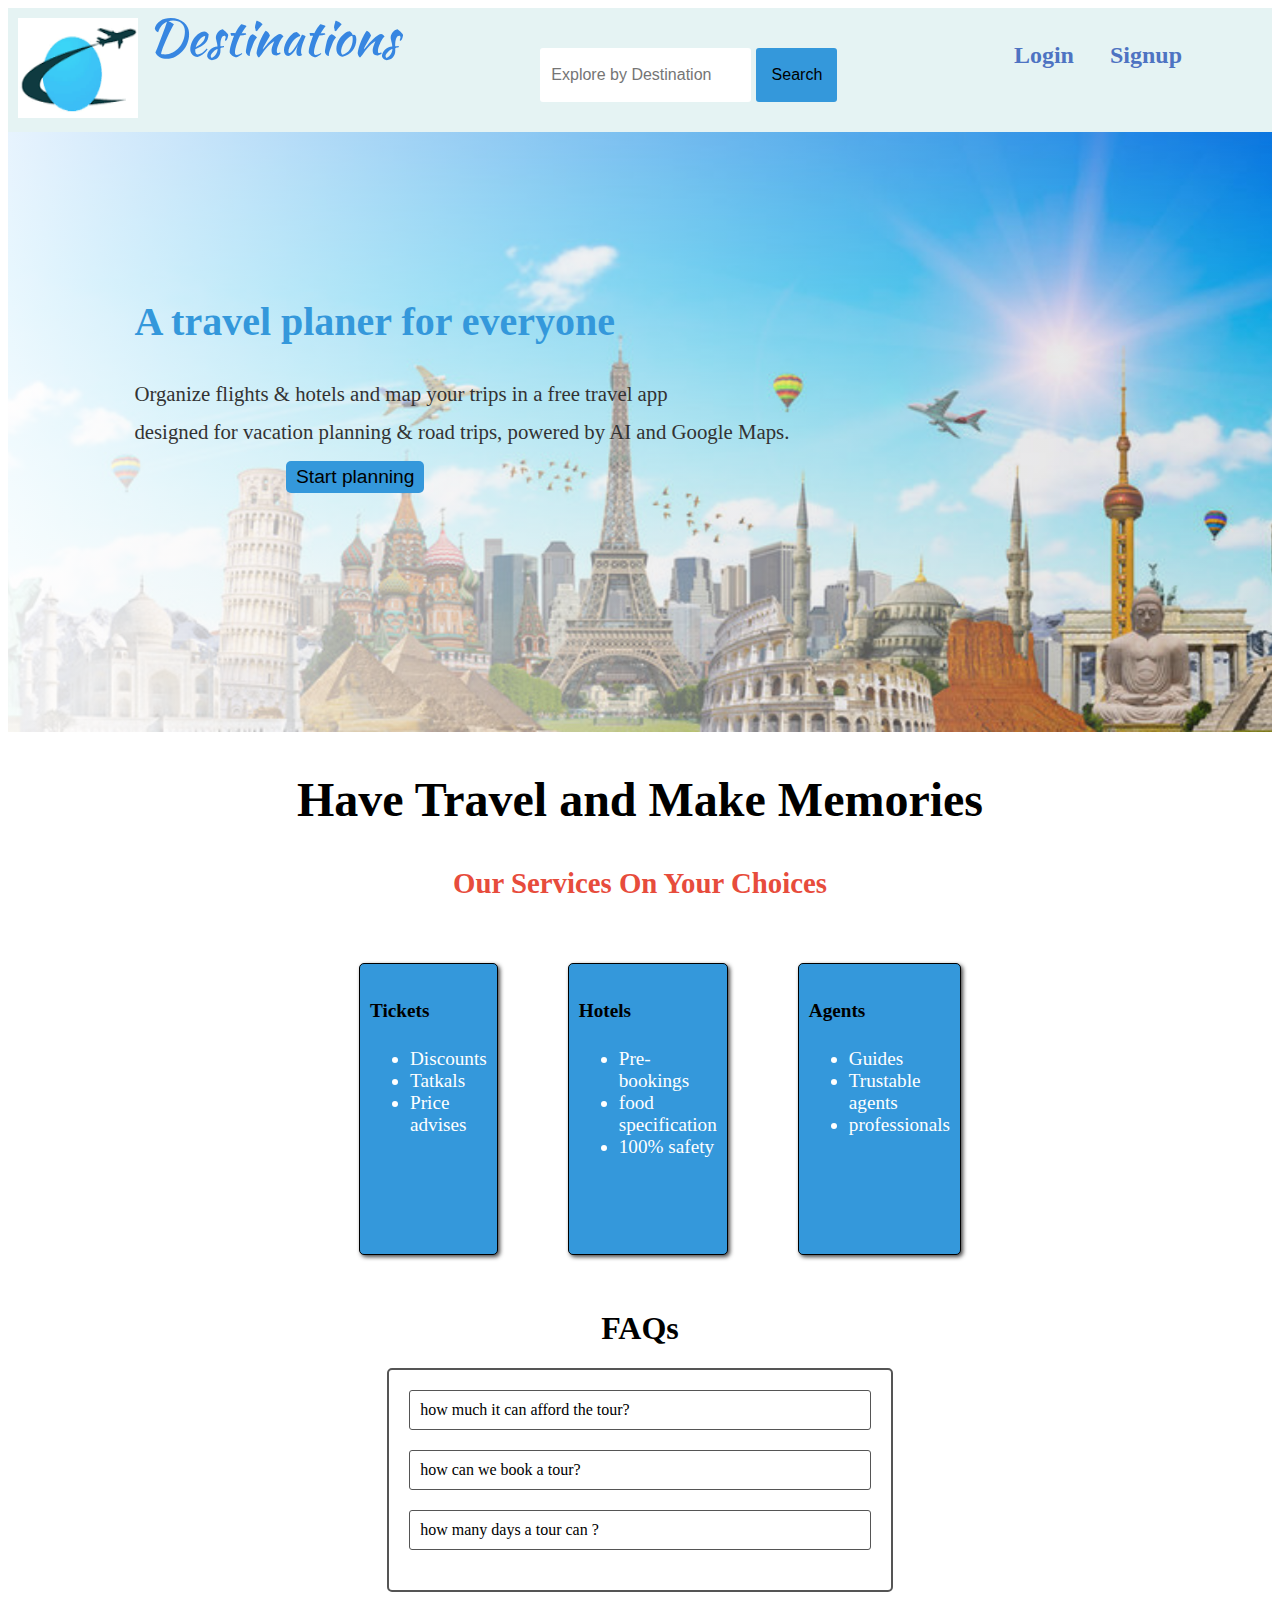
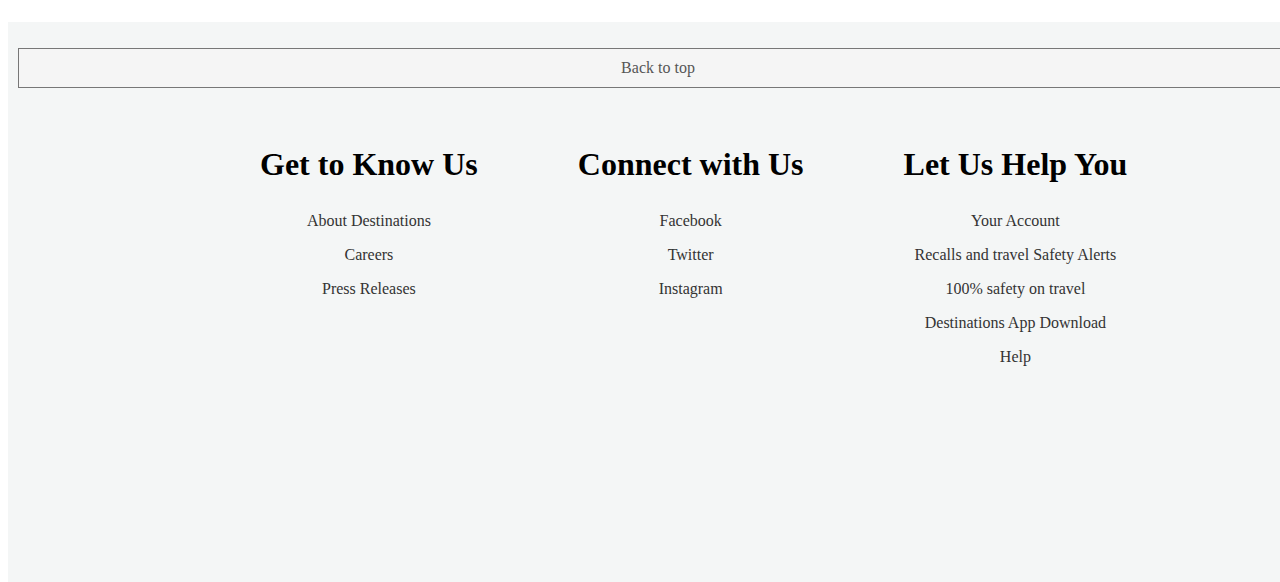
<file: index.html>
<!DOCTYPE html>
<html lang="en">

<head>
    <meta charset="UTF-8">
    <meta name="viewport" content="width=device-width, initial-scale=1.0">
    <title>Destination's</title>
    <link rel="icon" href="mainpagelogo.jpeg">
    <link rel="stylesheet" href="index.css">
</head>

<body>
    <nav style="background-color: rgb(229, 243, 243);">
        <div class="a">
            <div class="a1">
                <img src="mainpagelogo.png" width="120px" height="100px">&nbsp;&nbsp;&nbsp;&nbsp;
                <svg width="250" height="43" viewBox="0 0 250 43" fill="none" xmlns="http://www.w3.org/2000/svg">
                    <path
                        d="M1.4 34.4C1.9 33.3 2.5 31.8833 3.2 30.15C3.9 28.4167 4.63333 26.55 5.4 24.55C6.16667 22.5167 6.95 20.45 7.75 18.35C8.55 16.2167 9.3 14.2 10 12.3C10.7 10.4 11.3 8.7 11.8 7.2C12.3333 5.7 12.7167 4.55 12.95 3.75C10.85 4.61666 9.05 5.93333 7.55 7.7C6.05 9.46666 4.91667 11.6833 4.15 14.35C3.38333 14.0833 2.68333 13.6167 2.05 12.95C1.41667 12.25 1 11.3833 0.8 10.35C1.13333 8.81666 1.75 7.41666 2.65 6.15C3.58333 4.88333 4.75 3.8 6.15 2.9C7.55 2 9.16667 1.31666 11 0.849998C12.8333 0.349998 14.8 0.0999982 16.9 0.0999982C19.5667 0.0999982 22.0167 0.499998 24.25 1.3C26.4833 2.06666 28.4 3.15 30 4.55C31.6 5.95 32.85 7.63333 33.75 9.6C34.65 11.5667 35.1 13.75 35.1 16.15C35.1 19.4167 34.5 22.5333 33.3 25.5C32.1 28.4667 30.4667 31.0833 28.4 33.35C26.3667 35.6167 24 37.4167 21.3 38.75C18.6 40.1167 15.7667 40.8 12.8 40.8C10.0667 40.8 7.71667 40.25 5.75 39.15C3.81667 38.0833 2.36667 36.5 1.4 34.4ZM19.05 2.6C17.3833 2.6 15.8 2.83333 14.3 3.3C15.7667 3.83333 16.9833 4.4 17.95 5C18.9167 5.56667 19.5833 6.01667 19.95 6.35C19.6833 6.71666 19.2833 7.36666 18.75 8.3C18.25 9.23333 17.65 10.3667 16.95 11.7C16.2833 13.0333 15.5667 14.5 14.8 16.1C14.0333 17.6667 13.2833 19.2833 12.55 20.95C10.65 25.1833 9.26667 28.5167 8.4 30.95C7.56667 33.3833 7.15 35.0667 7.15 36C7.61667 36.1667 8.18333 36.2833 8.85 36.35C9.51667 36.4167 10.2333 36.45 11 36.45C13.7 36.45 16.25 35.8333 18.65 34.6C21.0833 33.3333 23.2 31.65 25 29.55C26.8333 27.45 28.2667 25.0167 29.3 22.25C30.3667 19.45 30.9 16.5167 30.9 13.45C30.9 10.0167 29.8333 7.35 27.7 5.45C25.5667 3.55 22.6833 2.6 19.05 2.6ZM54.666 16.3C54.5327 18.3667 54.166 20.15 53.566 21.65C52.966 23.1167 52.0993 24.4167 50.966 25.55C49.866 26.65 48.516 27.65 46.916 28.55C45.316 29.45 43.4493 30.3167 41.316 31.15C41.316 31.35 41.2993 31.5667 41.266 31.8C41.266 32 41.266 32.2167 41.266 32.45C41.266 32.8833 41.2993 33.3333 41.366 33.8C41.4327 34.2667 41.5493 34.7 41.716 35.1C41.8827 35.5 42.116 35.8333 42.416 36.1C42.716 36.3333 43.0993 36.45 43.566 36.45C44.466 36.45 45.3493 36.25 46.216 35.85C47.0827 35.45 47.8993 34.9667 48.666 34.4C49.466 33.8 50.1993 33.1667 50.866 32.5C51.566 31.8 52.1827 31.1667 52.716 30.6C53.0494 30.9 53.3327 31.1833 53.566 31.45C52.066 33.45 50.416 35.1167 48.616 36.45C46.8493 37.75 45.166 38.5833 43.566 38.95C41.266 38.6833 39.466 37.85 38.166 36.45C36.8993 35.0167 36.266 33.3 36.266 31.3C36.266 29.9333 36.4493 28.55 36.816 27.15C37.216 25.7167 37.7493 24.35 38.416 23.05C39.116 21.7167 39.916 20.4667 40.816 19.3C41.7493 18.1333 42.7327 17.1167 43.766 16.25C44.8327 15.3833 45.916 14.7 47.016 14.2C48.1494 13.7 49.266 13.45 50.366 13.45C51.8993 13.65 53.3327 14.6 54.666 16.3ZM51.216 17.95C50.316 18.0833 49.3827 18.45 48.416 19.05C47.4494 19.65 46.5327 20.45 45.666 21.45C44.8327 22.45 44.066 23.6167 43.366 24.95C42.666 26.2833 42.116 27.7167 41.716 29.25C44.3827 27.9167 46.5994 26.2833 48.366 24.35C50.1327 22.3833 51.0827 20.25 51.216 17.95ZM74.2309 17.1C74.1975 17.7333 74.0809 18.4 73.8809 19.1C73.7142 19.7667 73.4975 20.3833 73.2309 20.95C72.9642 21.4833 72.6809 21.9333 72.3809 22.3C72.0809 22.6667 71.7975 22.85 71.5309 22.85C71.1642 22.8167 70.9475 22.5667 70.8809 22.1C70.8809 22 70.9142 21.85 70.9809 21.65C71.0809 21.4167 71.1809 21.1667 71.2809 20.9C71.3809 20.6333 71.4642 20.3667 71.5309 20.1C71.6309 19.8333 71.6809 19.6 71.6809 19.4C71.6809 18.9333 71.5642 18.55 71.3309 18.25C71.1309 17.9167 70.8475 17.75 70.4809 17.75C69.1475 17.75 68.1309 18.5833 67.4309 20.25C66.7309 21.9167 66.3809 24.3667 66.3809 27.6C66.3809 27.9333 66.3975 28.1333 66.4309 28.2C67.1309 28.1667 67.7475 28.15 68.2809 28.15C68.8475 28.1167 69.3975 28.1 69.9309 28.1C69.9642 28.1667 69.9809 28.3 69.9809 28.5C69.9809 28.8 69.9142 29.0167 69.7809 29.15C69.0142 29.3167 68.3975 29.4667 67.9309 29.6C67.4975 29.7 67.1642 29.8 66.9309 29.9C66.6975 30 66.5475 30.1167 66.4809 30.25C66.4475 30.35 66.4309 30.5 66.4309 30.7C66.4309 30.9667 66.4309 31.2333 66.4309 31.5C66.4642 31.7667 66.4809 32.1 66.4809 32.5C66.4809 35.3 65.7142 37.55 64.1809 39.25C62.6809 40.95 60.5809 41.9333 57.8809 42.2C57.4142 42.1667 56.9309 42.0333 56.4309 41.8C55.9309 41.5667 55.4475 41.2667 54.9809 40.9C54.5475 40.5333 54.1642 40.1167 53.8309 39.65C53.4975 39.2167 53.2642 38.7667 53.1309 38.3C53.1309 37.0333 53.3975 35.8333 53.9309 34.7C54.4642 33.5333 55.1809 32.5167 56.0809 31.65C57.0142 30.75 58.0975 30.0333 59.3309 29.5C60.5975 28.9333 61.9642 28.6 63.4309 28.5C63.4309 27.6667 63.3475 26.85 63.1809 26.05C63.0142 25.25 62.8309 24.4833 62.6309 23.75C62.4642 22.9833 62.2975 22.25 62.1309 21.55C61.9642 20.8167 61.8809 20.1 61.8809 19.4C61.8809 18.5 62.0642 17.6167 62.4309 16.75C62.7975 15.85 63.2809 15.0333 63.8809 14.3C64.4809 13.5333 65.1809 12.8833 65.9809 12.35C66.7809 11.8167 67.6142 11.45 68.4809 11.25C68.8475 11.35 69.3309 11.65 69.9309 12.15C70.5642 12.6167 71.1809 13.15 71.7809 13.75C72.3809 14.35 72.9142 14.9667 73.3809 15.6C73.8475 16.2 74.1309 16.7 74.2309 17.1ZM57.7309 39.9C58.5309 39.5667 59.2809 39.0833 59.9809 38.45C60.7142 37.8167 61.3475 37.1 61.8809 36.3C62.4142 35.5 62.8309 34.65 63.1309 33.75C63.4642 32.85 63.6309 31.9667 63.6309 31.1C62.9642 31.2 62.2309 31.5167 61.4309 32.05C60.6309 32.55 59.8809 33.1667 59.1809 33.9C58.4809 34.6 57.8975 35.3333 57.4309 36.1C56.9642 36.8667 56.7309 37.5333 56.7309 38.1C56.7309 38.8333 57.0642 39.4333 57.7309 39.9ZM77.216 17.85C77.0493 17.65 76.8993 17.2333 76.766 16.6C76.6327 15.9333 76.566 15.3667 76.566 14.9C77.4327 14.9667 78.266 15.0333 79.066 15.1C79.866 15.1333 80.5993 15.1667 81.266 15.2C81.766 14.2 82.2993 13.2167 82.866 12.25C83.466 11.25 84.0327 10.35 84.566 9.55C85.1327 8.71667 85.6494 8.01667 86.116 7.45C86.616 6.88333 86.9993 6.51666 87.266 6.35C87.5993 6.35 88.016 6.41667 88.516 6.55C89.0494 6.65 89.5827 6.8 90.116 7C90.6493 7.16667 91.1327 7.35 91.566 7.55C91.9994 7.75 92.2994 7.95 92.466 8.15C91.466 9.41667 90.5993 10.6 89.866 11.7C89.166 12.7667 88.3993 14 87.566 15.4C88.2327 15.4 88.8993 15.3833 89.566 15.35C90.266 15.3167 90.966 15.2667 91.666 15.2C91.8327 15.3667 91.966 15.5833 92.066 15.85C92.166 16.0833 92.216 16.3333 92.216 16.6C90.5827 17.2 88.5993 17.5333 86.266 17.6C85.4327 19.2 84.6827 20.8 84.016 22.4C83.3827 23.9667 82.8327 25.4833 82.366 26.95C81.9327 28.4167 81.5827 29.8 81.316 31.1C81.0827 32.4 80.966 33.5667 80.966 34.6C80.966 36.0667 81.516 36.8833 82.616 37.05C83.616 36.9167 84.566 36.6667 85.466 36.3C86.366 35.9333 87.166 35.4667 87.866 34.9C88.066 35.2 88.1827 35.45 88.216 35.65C88.016 35.95 87.666 36.3 87.166 36.7C86.6993 37.1 86.1827 37.4833 85.616 37.85C85.0493 38.25 84.4993 38.5833 83.966 38.85C83.4327 39.1167 83.0327 39.2667 82.766 39.3C81.9327 39.2667 81.0993 39.0833 80.266 38.75C79.4327 38.4167 78.666 38 77.966 37.5C77.2993 37 76.7493 36.45 76.316 35.85C75.8827 35.2167 75.666 34.6 75.666 34C75.666 33.2 75.766 32.2 75.966 31C76.1993 29.7667 76.516 28.4333 76.916 27C77.316 25.5667 77.7827 24.0667 78.316 22.5C78.8493 20.9333 79.4327 19.3833 80.066 17.85H77.216ZM91.8941 33.65C91.8941 33.35 91.9108 32.9833 91.9441 32.55C92.0108 32.0833 92.1108 31.4833 92.2441 30.75C92.3775 29.9833 92.5441 29.0667 92.7441 28C92.9775 26.9333 93.2608 25.65 93.5941 24.15C93.6608 23.8167 93.8108 23.2833 94.0441 22.55C94.2775 21.8167 94.5775 21.05 94.9441 20.25C95.3441 19.4167 95.8108 18.6167 96.3441 17.85C96.9108 17.0833 97.5775 16.5167 98.3441 16.15C98.9108 16.2833 99.6608 16.6333 100.594 17.2C101.527 17.7333 102.327 18.4833 102.994 19.45C102.227 20.3167 101.577 21.1833 101.044 22.05C100.544 22.9167 100.077 23.8167 99.6441 24.75C99.2441 25.6833 98.8608 26.65 98.4941 27.65C98.1608 28.65 97.7775 29.7 97.3441 30.8C96.9775 31.7333 96.6441 32.7 96.3441 33.7C96.0441 34.6667 95.8775 35.5167 95.8441 36.25C95.8441 36.85 95.8275 37.2667 95.7941 37.5C95.7941 37.7667 95.7108 37.9 95.5441 37.9C95.4108 37.9 95.1441 37.8167 94.7441 37.65C94.3441 37.4833 93.9275 37.2333 93.4941 36.9C93.0941 36.5333 92.7275 36.0833 92.3941 35.55C92.0608 35.0167 91.8941 34.3833 91.8941 33.65ZM101.444 11.95C101.444 11.75 101.494 11.45 101.594 11.05C101.427 10.8833 101.277 10.6333 101.144 10.3C101.044 9.96667 100.994 9.66666 100.994 9.4C100.994 9.1 101.027 8.7 101.094 8.2C101.194 7.66667 101.311 7.1 101.444 6.5C101.577 5.9 101.744 5.28333 101.944 4.65C102.144 3.98333 102.344 3.38333 102.544 2.85C102.944 2.85 103.427 2.96666 103.994 3.2C104.594 3.4 105.194 3.68333 105.794 4.05C106.394 4.38333 106.944 4.76666 107.444 5.2C107.944 5.6 108.327 5.98333 108.594 6.35C108.227 6.71666 107.744 7.23333 107.144 7.9C106.544 8.53333 105.961 9.21667 105.394 9.95C104.827 10.65 104.311 11.3167 103.844 11.95C103.377 12.5833 103.077 13.0333 102.944 13.3C102.544 13.2333 102.194 13.0667 101.894 12.8C101.594 12.5 101.444 12.2167 101.444 11.95ZM111.761 12.75C112.627 13.0167 113.444 13.6167 114.211 14.55C114.977 15.45 115.544 16.45 115.911 17.55C115.544 18.45 114.977 19.5333 114.211 20.8C113.444 22.0667 112.677 23.3667 111.911 24.7C111.144 26 110.444 27.25 109.811 28.45C109.211 29.6167 108.861 30.5833 108.761 31.35C109.294 30.7833 109.877 30.1333 110.511 29.4C111.177 28.6333 111.811 27.8833 112.411 27.15C113.044 26.3833 113.627 25.7 114.161 25.1C114.694 24.4667 115.111 24 115.411 23.7C116.044 23.0333 116.794 22.2667 117.661 21.4C118.527 20.5 119.427 19.6667 120.361 18.9C121.327 18.1 122.294 17.4333 123.261 16.9C124.227 16.3333 125.111 16.05 125.911 16.05C126.777 16.05 127.494 16.35 128.061 16.95C128.661 17.5167 129.127 18.1167 129.461 18.75C129.461 18.8167 129.327 18.9167 129.061 19.05C128.827 19.15 128.477 19.4667 128.011 20C127.544 20.6 127.011 21.4333 126.411 22.5C125.844 23.5333 125.277 24.6667 124.711 25.9C124.177 27.1 123.727 28.3333 123.361 29.6C122.994 30.8667 122.811 32.0167 122.811 33.05C122.811 33.8833 122.911 34.4167 123.111 34.65C123.344 34.8833 123.661 35 124.061 35C124.427 35 124.811 34.9167 125.211 34.75C125.611 34.5833 125.927 34.5 126.161 34.5C126.294 34.5667 126.394 34.7167 126.461 34.95C126.561 35.15 126.611 35.3333 126.611 35.5C126.344 35.7333 126.027 35.9667 125.661 36.2C125.294 36.4333 124.911 36.65 124.511 36.85C124.111 37.05 123.711 37.2167 123.311 37.35C122.944 37.4833 122.611 37.55 122.311 37.55C121.344 37.55 120.544 37.4 119.911 37.1C119.311 36.8333 118.827 36.4667 118.461 36C118.127 35.5333 117.894 34.9833 117.761 34.35C117.627 33.6833 117.561 32.9833 117.561 32.25C117.561 31.85 117.594 31.4 117.661 30.9C117.727 30.4 117.861 29.8167 118.061 29.15C118.261 28.45 118.544 27.6333 118.911 26.7C119.277 25.7333 119.744 24.5833 120.311 23.25C120.244 23.25 119.794 23.4833 118.961 23.95C118.127 24.4167 117.227 25.1333 116.261 26.1C114.694 27.6 113.277 29.0833 112.011 30.55C110.777 32.0167 109.511 33.65 108.211 35.45C107.477 36.4833 106.827 37.35 106.261 38.05C105.727 38.7833 105.261 39.2667 104.861 39.5C104.161 39.1 103.644 38.5333 103.311 37.8C102.977 37.1 102.727 36.3667 102.561 35.6C102.561 34.9667 102.644 34.1667 102.811 33.2C103.011 32.2333 103.261 31.1667 103.561 30C103.894 28.8 104.294 27.55 104.761 26.25C105.227 24.95 105.744 23.65 106.311 22.35C107.577 19.4167 108.727 17.1167 109.761 15.45C110.827 13.7833 111.494 12.8833 111.761 12.75ZM147.913 16.8C148.246 16.8 148.629 16.8667 149.063 17C149.529 17.1 149.946 17.25 150.313 17.45C150.679 17.6167 150.979 17.8 151.213 18C151.479 18.2 151.613 18.3833 151.613 18.55C150.946 19.95 150.329 21.3667 149.763 22.8C149.196 24.2 148.713 25.55 148.313 26.85C147.913 28.15 147.596 29.3667 147.363 30.5C147.163 31.6333 147.063 32.6167 147.063 33.45C147.063 34.3833 147.163 35.1667 147.363 35.8C147.563 36.4 147.896 36.8333 148.363 37.1C147.963 37.3667 147.446 37.5833 146.813 37.75C146.179 37.9167 145.613 38 145.113 38C143.313 38 142.413 36.7667 142.413 34.3C142.413 32.4 143.046 29.8 144.313 26.5C143.646 28.0333 142.879 29.4833 142.013 30.85C141.146 32.1833 140.263 33.3667 139.363 34.4C138.463 35.4333 137.546 36.2833 136.613 36.95C135.713 37.5833 134.879 37.9667 134.113 38.1C132.879 38.0333 131.879 37.45 131.113 36.35C130.346 35.2167 129.963 33.7833 129.963 32.05C129.963 30.1833 130.363 28.2167 131.163 26.15C131.963 24.0833 132.979 22.1667 134.213 20.4C135.479 18.6333 136.846 17.1667 138.312 16C139.779 14.8 141.196 14.1667 142.563 14.1C142.896 14.2 143.263 14.4 143.663 14.7C144.096 15 144.496 15.35 144.863 15.75C145.263 16.15 145.596 16.5667 145.863 17C146.129 17.4 146.279 17.75 146.313 18.05C144.979 18.25 143.596 18.9 142.163 20C140.763 21.1 139.479 22.4333 138.312 24C137.179 25.5333 136.246 27.1833 135.513 28.95C134.779 30.7167 134.413 32.3667 134.413 33.9C134.413 34.5333 134.646 34.9333 135.113 35.1C136.079 34.9 137.196 34.0833 138.463 32.65C139.729 31.1833 141.263 28.9333 143.063 25.9C143.396 25.3 143.763 24.6333 144.163 23.9C144.596 23.1667 145.029 22.4 145.463 21.6C145.896 20.8 146.313 20 146.713 19.2C147.146 18.3667 147.546 17.5667 147.913 16.8ZM156.269 17.85C156.102 17.65 155.952 17.2333 155.819 16.6C155.685 15.9333 155.619 15.3667 155.619 14.9C156.485 14.9667 157.319 15.0333 158.119 15.1C158.919 15.1333 159.652 15.1667 160.319 15.2C160.819 14.2 161.352 13.2167 161.919 12.25C162.519 11.25 163.085 10.35 163.619 9.55C164.185 8.71667 164.702 8.01667 165.169 7.45C165.669 6.88333 166.052 6.51666 166.319 6.35C166.652 6.35 167.069 6.41667 167.569 6.55C168.102 6.65 168.635 6.8 169.169 7C169.702 7.16667 170.185 7.35 170.619 7.55C171.052 7.75 171.352 7.95 171.519 8.15C170.519 9.41667 169.652 10.6 168.919 11.7C168.219 12.7667 167.452 14 166.619 15.4C167.285 15.4 167.952 15.3833 168.619 15.35C169.319 15.3167 170.019 15.2667 170.719 15.2C170.885 15.3667 171.019 15.5833 171.119 15.85C171.219 16.0833 171.269 16.3333 171.269 16.6C169.635 17.2 167.652 17.5333 165.319 17.6C164.485 19.2 163.735 20.8 163.069 22.4C162.435 23.9667 161.885 25.4833 161.419 26.95C160.985 28.4167 160.635 29.8 160.369 31.1C160.135 32.4 160.019 33.5667 160.019 34.6C160.019 36.0667 160.569 36.8833 161.669 37.05C162.669 36.9167 163.619 36.6667 164.519 36.3C165.419 35.9333 166.219 35.4667 166.919 34.9C167.119 35.2 167.235 35.45 167.269 35.65C167.069 35.95 166.719 36.3 166.219 36.7C165.752 37.1 165.235 37.4833 164.669 37.85C164.102 38.25 163.552 38.5833 163.019 38.85C162.485 39.1167 162.085 39.2667 161.819 39.3C160.985 39.2667 160.152 39.0833 159.319 38.75C158.485 38.4167 157.719 38 157.019 37.5C156.352 37 155.802 36.45 155.369 35.85C154.935 35.2167 154.719 34.6 154.719 34C154.719 33.2 154.819 32.2 155.019 31C155.252 29.7667 155.569 28.4333 155.969 27C156.369 25.5667 156.835 24.0667 157.369 22.5C157.902 20.9333 158.485 19.3833 159.119 17.85H156.269ZM170.947 33.65C170.947 33.35 170.964 32.9833 170.997 32.55C171.064 32.0833 171.164 31.4833 171.297 30.75C171.43 29.9833 171.597 29.0667 171.797 28C172.03 26.9333 172.314 25.65 172.647 24.15C172.714 23.8167 172.864 23.2833 173.097 22.55C173.33 21.8167 173.63 21.05 173.997 20.25C174.397 19.4167 174.864 18.6167 175.397 17.85C175.964 17.0833 176.63 16.5167 177.397 16.15C177.964 16.2833 178.714 16.6333 179.647 17.2C180.58 17.7333 181.38 18.4833 182.047 19.45C181.28 20.3167 180.63 21.1833 180.097 22.05C179.597 22.9167 179.13 23.8167 178.697 24.75C178.297 25.6833 177.914 26.65 177.547 27.65C177.214 28.65 176.83 29.7 176.397 30.8C176.03 31.7333 175.697 32.7 175.397 33.7C175.097 34.6667 174.93 35.5167 174.897 36.25C174.897 36.85 174.88 37.2667 174.847 37.5C174.847 37.7667 174.764 37.9 174.597 37.9C174.464 37.9 174.197 37.8167 173.797 37.65C173.397 37.4833 172.98 37.2333 172.547 36.9C172.147 36.5333 171.78 36.0833 171.447 35.55C171.114 35.0167 170.947 34.3833 170.947 33.65ZM180.497 11.95C180.497 11.75 180.547 11.45 180.647 11.05C180.48 10.8833 180.33 10.6333 180.197 10.3C180.097 9.96667 180.047 9.66666 180.047 9.4C180.047 9.1 180.08 8.7 180.147 8.2C180.247 7.66667 180.364 7.1 180.497 6.5C180.63 5.9 180.797 5.28333 180.997 4.65C181.197 3.98333 181.397 3.38333 181.597 2.85C181.997 2.85 182.48 2.96666 183.047 3.2C183.647 3.4 184.247 3.68333 184.847 4.05C185.447 4.38333 185.997 4.76666 186.497 5.2C186.997 5.6 187.38 5.98333 187.647 6.35C187.28 6.71666 186.797 7.23333 186.197 7.9C185.597 8.53333 185.014 9.21667 184.447 9.95C183.88 10.65 183.364 11.3167 182.897 11.95C182.43 12.5833 182.13 13.0333 181.997 13.3C181.597 13.2333 181.247 13.0667 180.947 12.8C180.647 12.5 180.497 12.2167 180.497 11.95ZM188.613 38.75C186.713 38.55 185.197 37.7167 184.063 36.25C182.93 34.7833 182.363 32.9167 182.363 30.65C182.363 29.3167 182.563 27.9333 182.963 26.5C183.363 25.0667 183.93 23.6833 184.663 22.35C185.397 20.9833 186.263 19.7 187.263 18.5C188.263 17.3 189.347 16.2667 190.513 15.4C192.347 14.0333 194.063 13.35 195.663 13.35C196.73 13.9167 197.78 15.1 198.813 16.9C198.98 16.9 199.13 16.9 199.263 16.9C199.397 16.8667 199.547 16.85 199.713 16.85C201.48 16.85 202.363 18.4167 202.363 21.55C202.363 23.65 202.013 25.65 201.313 27.55C200.647 29.4167 199.697 31.1167 198.463 32.65C197.263 34.1833 195.813 35.4833 194.113 36.55C192.447 37.5833 190.613 38.3167 188.613 38.75ZM191.163 23C190.597 23.7667 190.063 24.6 189.563 25.5C189.063 26.4 188.63 27.3167 188.263 28.25C187.897 29.15 187.613 30.0333 187.413 30.9C187.213 31.7333 187.113 32.4833 187.113 33.15C187.113 33.95 187.247 34.7167 187.513 35.45C187.78 36.1833 188.08 36.6 188.413 36.7C189.913 36.3667 191.28 35.75 192.513 34.85C193.78 33.9167 194.863 32.7667 195.763 31.4C196.697 30.0333 197.413 28.4833 197.913 26.75C198.447 25.0167 198.713 23.1667 198.713 21.2C198.713 20.3333 198.663 19.65 198.563 19.15C198.463 18.65 198.297 18.2167 198.063 17.85C196.597 18.2833 195.28 18.9833 194.113 19.95C192.98 20.9167 191.997 21.9333 191.163 23ZM212.884 12.75C213.75 13.0167 214.567 13.6167 215.334 14.55C216.1 15.45 216.667 16.45 217.034 17.55C216.667 18.45 216.1 19.5333 215.334 20.8C214.567 22.0667 213.8 23.3667 213.034 24.7C212.267 26 211.567 27.25 210.934 28.45C210.334 29.6167 209.984 30.5833 209.884 31.35C210.417 30.7833 211 30.1333 211.634 29.4C212.3 28.6333 212.934 27.8833 213.534 27.15C214.167 26.3833 214.75 25.7 215.284 25.1C215.817 24.4667 216.234 24 216.534 23.7C217.167 23.0333 217.917 22.2667 218.784 21.4C219.65 20.5 220.55 19.6667 221.484 18.9C222.45 18.1 223.417 17.4333 224.384 16.9C225.35 16.3333 226.234 16.05 227.034 16.05C227.9 16.05 228.617 16.35 229.184 16.95C229.784 17.5167 230.25 18.1167 230.584 18.75C230.584 18.8167 230.45 18.9167 230.184 19.05C229.95 19.15 229.6 19.4667 229.134 20C228.667 20.6 228.134 21.4333 227.534 22.5C226.967 23.5333 226.4 24.6667 225.834 25.9C225.3 27.1 224.85 28.3333 224.484 29.6C224.117 30.8667 223.934 32.0167 223.934 33.05C223.934 33.8833 224.034 34.4167 224.234 34.65C224.467 34.8833 224.784 35 225.184 35C225.55 35 225.934 34.9167 226.334 34.75C226.734 34.5833 227.05 34.5 227.284 34.5C227.417 34.5667 227.517 34.7167 227.584 34.95C227.684 35.15 227.734 35.3333 227.734 35.5C227.467 35.7333 227.15 35.9667 226.784 36.2C226.417 36.4333 226.034 36.65 225.634 36.85C225.234 37.05 224.834 37.2167 224.434 37.35C224.067 37.4833 223.734 37.55 223.434 37.55C222.467 37.55 221.667 37.4 221.034 37.1C220.434 36.8333 219.95 36.4667 219.584 36C219.25 35.5333 219.017 34.9833 218.884 34.35C218.75 33.6833 218.684 32.9833 218.684 32.25C218.684 31.85 218.717 31.4 218.784 30.9C218.85 30.4 218.984 29.8167 219.184 29.15C219.384 28.45 219.667 27.6333 220.034 26.7C220.4 25.7333 220.867 24.5833 221.434 23.25C221.367 23.25 220.917 23.4833 220.084 23.95C219.25 24.4167 218.35 25.1333 217.384 26.1C215.817 27.6 214.4 29.0833 213.134 30.55C211.9 32.0167 210.634 33.65 209.334 35.45C208.6 36.4833 207.95 37.35 207.384 38.05C206.85 38.7833 206.384 39.2667 205.984 39.5C205.284 39.1 204.767 38.5333 204.434 37.8C204.1 37.1 203.85 36.3667 203.684 35.6C203.684 34.9667 203.767 34.1667 203.934 33.2C204.134 32.2333 204.384 31.1667 204.684 30C205.017 28.8 205.417 27.55 205.884 26.25C206.35 24.95 206.867 23.65 207.434 22.35C208.7 19.4167 209.85 17.1167 210.884 15.45C211.95 13.7833 212.617 12.8833 212.884 12.75ZM249.036 17.1C249.002 17.7333 248.886 18.4 248.686 19.1C248.519 19.7667 248.302 20.3833 248.036 20.95C247.769 21.4833 247.486 21.9333 247.186 22.3C246.886 22.6667 246.602 22.85 246.336 22.85C245.969 22.8167 245.752 22.5667 245.686 22.1C245.686 22 245.719 21.85 245.786 21.65C245.886 21.4167 245.986 21.1667 246.086 20.9C246.186 20.6333 246.269 20.3667 246.336 20.1C246.436 19.8333 246.486 19.6 246.486 19.4C246.486 18.9333 246.369 18.55 246.136 18.25C245.936 17.9167 245.652 17.75 245.286 17.75C243.952 17.75 242.936 18.5833 242.236 20.25C241.536 21.9167 241.186 24.3667 241.186 27.6C241.186 27.9333 241.202 28.1333 241.236 28.2C241.936 28.1667 242.552 28.15 243.086 28.15C243.652 28.1167 244.202 28.1 244.736 28.1C244.769 28.1667 244.786 28.3 244.786 28.5C244.786 28.8 244.719 29.0167 244.586 29.15C243.819 29.3167 243.202 29.4667 242.736 29.6C242.302 29.7 241.969 29.8 241.736 29.9C241.502 30 241.352 30.1167 241.286 30.25C241.252 30.35 241.236 30.5 241.236 30.7C241.236 30.9667 241.236 31.2333 241.236 31.5C241.269 31.7667 241.286 32.1 241.286 32.5C241.286 35.3 240.519 37.55 238.986 39.25C237.486 40.95 235.386 41.9333 232.686 42.2C232.219 42.1667 231.736 42.0333 231.236 41.8C230.736 41.5667 230.252 41.2667 229.786 40.9C229.352 40.5333 228.969 40.1167 228.636 39.65C228.302 39.2167 228.069 38.7667 227.936 38.3C227.936 37.0333 228.202 35.8333 228.736 34.7C229.269 33.5333 229.986 32.5167 230.886 31.65C231.819 30.75 232.902 30.0333 234.136 29.5C235.402 28.9333 236.769 28.6 238.236 28.5C238.236 27.6667 238.152 26.85 237.986 26.05C237.819 25.25 237.636 24.4833 237.436 23.75C237.269 22.9833 237.102 22.25 236.936 21.55C236.769 20.8167 236.686 20.1 236.686 19.4C236.686 18.5 236.869 17.6167 237.236 16.75C237.602 15.85 238.086 15.0333 238.686 14.3C239.286 13.5333 239.986 12.8833 240.786 12.35C241.586 11.8167 242.419 11.45 243.286 11.25C243.652 11.35 244.136 11.65 244.736 12.15C245.369 12.6167 245.986 13.15 246.586 13.75C247.186 14.35 247.719 14.9667 248.186 15.6C248.652 16.2 248.936 16.7 249.036 17.1ZM232.536 39.9C233.336 39.5667 234.086 39.0833 234.786 38.45C235.519 37.8167 236.152 37.1 236.686 36.3C237.219 35.5 237.636 34.65 237.936 33.75C238.269 32.85 238.436 31.9667 238.436 31.1C237.769 31.2 237.036 31.5167 236.236 32.05C235.436 32.55 234.686 33.1667 233.986 33.9C233.286 34.6 232.702 35.3333 232.236 36.1C231.769 36.8667 231.536 37.5333 231.536 38.1C231.536 38.8333 231.869 39.4333 232.536 39.9Z"
                        fill="#3786E1" />
                </svg>

            </div>

            <div class="search">
                <input type="search" name="" id="" placeholder="  Explore by Destination">
                <button>Search</button>
            </div>
            <div class="a2">
                <h2>
                    <ul>
                        <a href="Login.html" style="color: rgb(78, 115, 194); text-decoration: none;">Login</a>
                        <a href="login.html" style="color: rgb(78, 115, 194); text-decoration: none; ">Signup</a>
                        <!-- <a href="" style="color: rgb(78, 115, 194); text-decoration: none; ">Services</a> -->
                        <!-- <a href="" style="color: rgb(78, 115, 194); text-decoration: none;">Remember</a> -->
                    </ul>
                </h2>
            </div>
        </div>
        <div class="banner">
            <!-- <img src="mainbanner1.jpg" alt="" width="1350px"> -->
            <div class="ban-content">
                <h3>A travel planer for everyone</h3>
                <p>Organize flights & hotels and map your trips in a free travel app </p>
                <p>designed for vacation planning &
                    road trips, powered
                    by AI and Google Maps.</p>
                <div class="btns">
                    <a href="tsk.html"><button>Start planning</button></a>
                </div>
                </a>
            </div>
        </div>
    </nav>


    <div class="des" id="scroll">
        <h2> Have Travel and Make Memories</h2>

        <h3 class="ser">Our Services On Your Choices</h3>
        <section class="provides">

            <div class="ours">
                <h4>Tickets</h4>
                <ul>
                    <li>Discounts</li>
                    <li>Tatkals</li>
                    <li>Price advises</li>
                </ul>
            </div>

            <div class="ours">
                <h4>Hotels</h4>
                <ul>
                    <li>Pre-bookings</li>
                    <li>food specification</li>
                    <li>100% safety</li>
                </ul>
            </div>

            <div class="ours">
                <h4>Agents</h4>
                <ul>
                    <li>Guides</li>
                    <li>Trustable agents</li>
                    <li>professionals</li>
                </ul>
            </div>

        </section>


    </div>


    <h1 class="hs">FAQs</h1>
    <div class="faq-container">
        <div class="faq-item">
            <div class="faq-question">how much it can afford the tour?</div>
            <div class="faq-answer">fgj
            </div>
        </div>
        <div class="faq-item">
            <div class="faq-question">how can we book a tour?</div>
            <div class="faq-answer">rogerngker
            </div>
        </div>
        <div class="faq-item">
            <div class="faq-question">how many days a tour can ?</div>
            <div class="faq-answer">JavaScript is a programming language used to add interactivity to web pages.
            </div>
        </div>
    </div>

    <!-- footer -->
    <footer>
        <div class="foot">
            <p><a href="#top">Back to top</a></p>
        </div>

        <div class="conte">
            <div class="row">
                <div class="col">
                    <h1>Get to Know Us</h1>
                    <a href="">About Destinations</a>
                    <a href="">Careers</a>
                    <a href="">Press Releases</a>
                </div>

                <div class="col">
                    <h1>Connect with Us</h1>
                    <a href="">Facebook</a>
                    <a href="">Twitter</a>
                    <a href="">Instagram</a>
                </div>



                <div class="col">
                    <h1>Let Us Help You</h1>
                    <a href="">Your Account</a>
                    <a href="">Recalls and travel Safety Alerts</a>
                    <a href="">100% safety on travel</a>
                    <a href="">Destinations App Download</a>
                    <a href="">Help</a>
                </div>
            </div>

        </div>

    </footer>
</body>

</html>
</file>
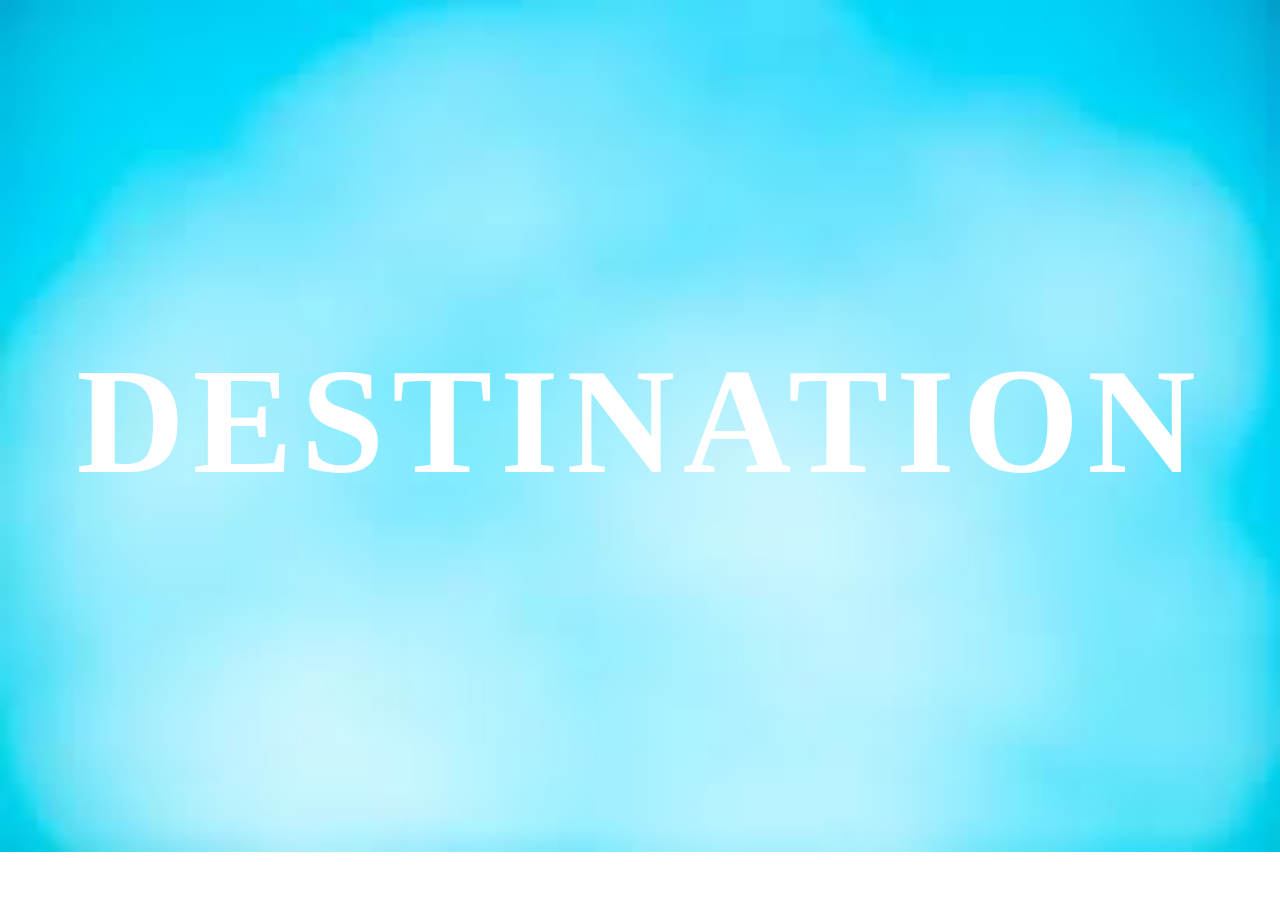
<file: Preloading.html>
<!DOCTYPE html>
<html lang="en">
<head>
    <meta charset="UTF-8">
    <meta name="viewport" content="width=device-width, initial-scale=1.0">
    <title>Destination</title>
    <link rel="stylesheet" href="Preloading.css">
</head>
<body>
    <div class="container">
        <span class="text1">Destination</span>
        <h4 class="text2"><i>"Visit the Wonders!"</i></h4>
    </div>
    
</body>
</html>
</file>
<file: index.css>
nav .a{
    display: flex;
    justify-content: space-between;
    padding: 10px 10px;
}
nav .a .search{
    /* margin-top: 30px; */
    display: flex;
    /* margin-bottom: 20px; */
    justify-content: space-around;
    margin: 30px 10px 20px;
}
nav .a .search input{
    height: 6vh;
    font-size: 1rem;
    border: none;
    border-radius: 3px;
    
}
nav .a .search button{
    height: 6vh;
    width: 9vh;
    border: none;
    font-size: 1rem;
    margin-left:5px ;
    background-color: #3498db;
    border-radius: 3px;
}

nav .a .a2 h2{
    text-align: right;
    margin-right: 80px;
    word-spacing: 30px;
}
nav .a .a1 .a2{
    display: flex;
}
nav .a .a1 p{
    font-size: 30px;
    color: white;
    font-family: Arial, Helvetica, sans-serif;
}
.a1{
    display: flex;
}
.banner{
    background: linear-gradient(to right, rgba(255, 254, 254, 0.9), rgba(0, 0, 0, 0.1)),url(mainbanner1.jpg);
    background-size: cover;
    background-position: center center;
    max-width: 100%;
    background-repeat: no-repeat;
    height: 600px; 
}
.banner .ban-content{
    padding: 10% 10%;
}
.banner .ban-content h3{
    font-size: 2.5rem;
    color: #3498db;
}
.banner .ban-content p{
    line-height: 17px;
    font-size: 1.3rem;
    color: #333;
}
.banner .ban-content button{
    font-size: 1.2rem;
    padding: 5px 10px;
    margin-left: 15%;
    background-color: #3498db;
    border: none;
    border-radius: 5px;
    font-family: Arial, Helvetica, sans-serif;
    cursor: pointer;
    transition: 0.5s;
}
.banner .ban-content button:hover{
    transform: scale(1.3);
    z-index: 2;
}
nav .a .a1{
    color: rgb(247, 245, 243);
    text-shadow: 1px 1px 2px black, 0 0 25px rgb(172, 130, 41), 0 0 5px rgb(7, 7, 241);
}
#slogan{
    font-size: 30px;
    color: white;
    font-family: Arial, Helvetica, sans-serif;
    padding: 40px 0px 10px 400px;
    line-height: 1.4;
}
#span{
    font-size: 20px;
    color: white;
    /* margin: -50px 0px; */
}
#now{
    border: 1px solid white;
    color: black;
    background-color: white;
    width: 150px;
    margin: -25px 0px; 
    /* margin: 0px 180px; */
    /* align-items: center; */
    padding: 5px 5px ; 
} 
.ban #now{
    align-items: center;
}
.banner .ban #now:hover{
    transform: scale(1.1); 
}

.des h2{
    text-align: center;
    font-size: 3rem;
}
.ser{
    /* margin: 5px 20%; */
    text-align: center;
    color: #e74c3c;
    font-size: 1.8rem;
}
.provides{
    display: flex;
    margin: 5px 25%;
    height: 40vh;
    width: 50%;
    justify-content: space-evenly;
    
}
.provides .ours{
    height: 30vh;
    width: 30vh;
    border: 1px solid black;
    margin: 35px;
    padding: 10px;
    font-size: 1.2rem;
    color: #ffffff;
    background-color: #3498db;
    transition: 0.5s;
    border-radius: 5px;
    box-shadow: 2px 2px 4px #444;
}
.provides .ours:hover{
    transform: scale(1.3);
    z-index: 2;
}
.provides .ours h4{
    color: #000;
}

.faq-container{
    max-width: 50%;
    padding: 20px;
    margin: 10px 30%;
    border: 2px solid #555;
    border-radius: 5px;
    background-color: transparent;
}
.hs{
    text-align: center;
}
.faq-item {
    margin-bottom: 20px;
}

.faq-question {
    color: black;
    /* font-weight: bold; */
    cursor: pointer;
    padding: 10px;
    background: transparent;
    border: 0.5px solid #555;
    border-radius: 3px;
}

.faq-answer {
    display: none;
    padding: 10px;
    border: 1px solid #ddd;
    border-top: none;
    color: black;
}


footer{
    background-color: #f4f6f6;
    color: white;
    text-align: center;
    padding: 10px;
    position: absolute;
    bottom: 100;
    width: 100%;

}

footer {
    height: 60vh;
    max-width: 100%;
    margin-top: 20px;
}

footer .foot {
    background-color: #f5f5f5;
    margin-top: 10px;
}

.foot p {
    text-align: center;
    padding: 10px;
    border: 0.5px solid #777;
}

.foot p a {
    color: #555;
    text-decoration: none;
}
footer .conte{
    margin-left: 15%;
}
footer .row {
    display: flex;
    align-items: start;
    padding: 10px 0px;
}

footer .col {
    margin: 10px 50px;
}

footer .col a {
    display: block;
    text-decoration: none;
    color: #333;
    font-size: 1rem;
    padding: 8px;
}
footer .row .col h1{
    color: #000;
}
</file>
<file: Preloading.css>
* {
    margin: 0;
    padding: 0;
    box-sizing: border-box;
}

body {
    background-image: url(preloading-bg.jpeg);
    background-repeat: no-repeat;
    background-size: cover;
}

.container {
    text-align: center;
    position: absolute;
    top: 50%;
    left: 50%;
    transform: translate(-50%, -50%);
    width: 100%;
}

.container span {
    color: white;
    text-transform: uppercase;
    display: block;
}

.text1 {
    color: white;
    font-size: 150px;
    font-weight: 700;
    letter-spacing: 8px;
    margin-bottom: 25px;
    background: transparent;
    position: relative;
    animation: text 3s 1;
}

.text2 {
    font-size: 30px;
    color: #e8f5f7;
    padding-left: 700px;
    font-family: 'Trebuchet MS', 'Lucida Sans Unicode', 'Lucida Grande', 'Lucida Sans', Arial, sans-serif;
    opacity: 0; 
    animation: delay 1s 1 linear forwards;
    animation-delay: 2.5s; 
    overflow: hidden;
}

@keyframes text {
    0% {
        color: #e8f5f7;
        margin-bottom: -40px;  
    }
    30% {
        letter-spacing: 25px;
        margin-bottom: -40px;
    }
    85% {
        letter-spacing: 8px;
        margin-bottom: -40px;
    }
}

@keyframes delay {
    0% {
        opacity: 0;
    }
    100% {
        opacity: 1.5;
    }
}
</file>
